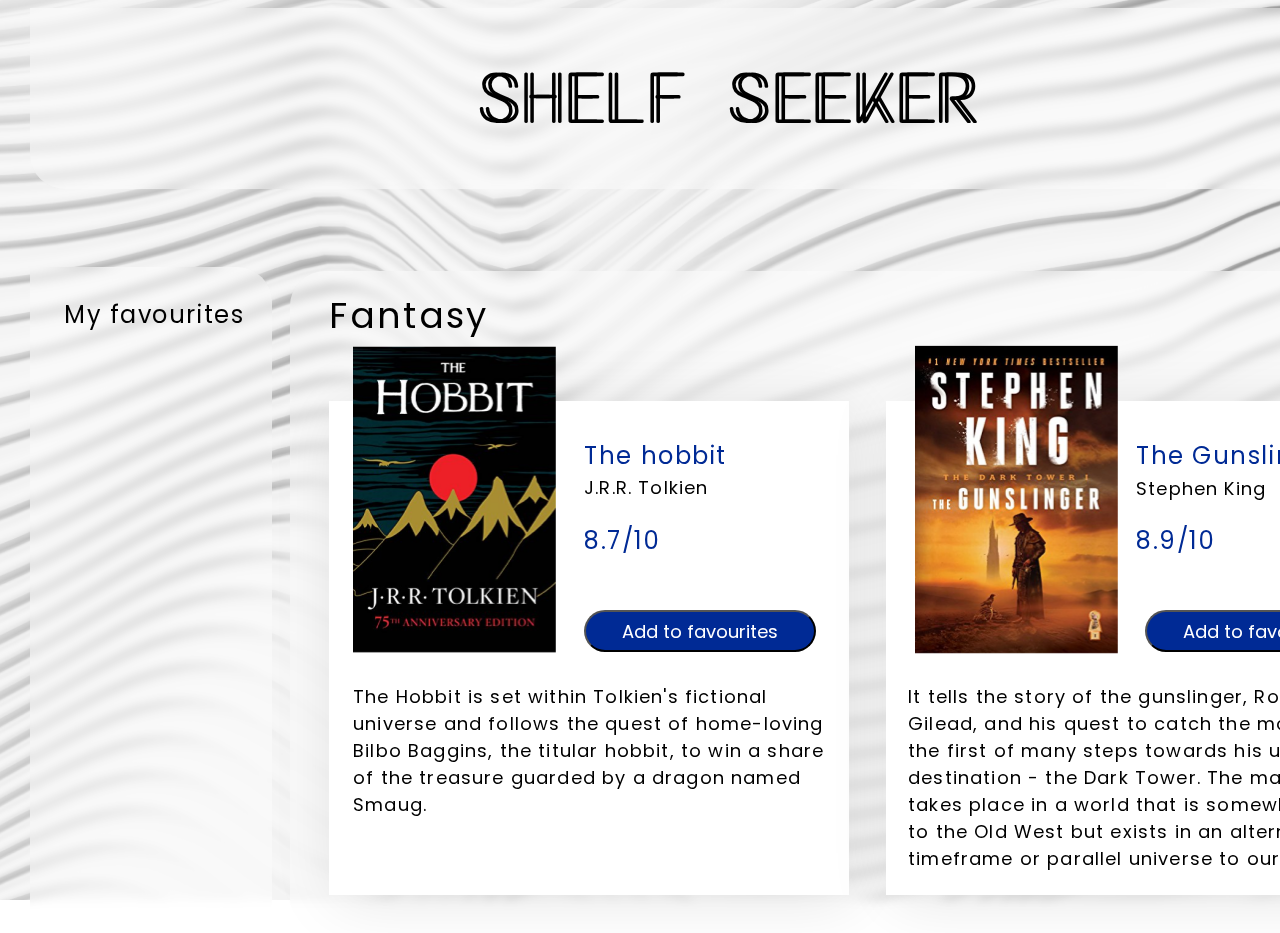
<file: index.html>
<!DOCTYPE html>
<html lang="en">
<head>
	<meta charset="UTF-8">
	<meta name="viewport" content="width=device-width, initial-scale=1.0">
	<title>Document</title>
	<link rel="preconnect" href="https://fonts.googleapis.com">
<link rel="preconnect" href="https://fonts.gstatic.com" crossorigin>
<link href="https://fonts.googleapis.com/css2?family=Text+Me+One&display=swap" rel="stylesheet">
<link href="https://fonts.googleapis.com/css2?family=Poppins&display=swap" rel="stylesheet">
	<link rel="stylesheet" href="css.css">
	<script type="text/javascript"src="js.js"></script>
</head>
<body>
	<div class="headbar"></div>
	<span id="ss1">SHELF SEEKER</span><span id="ss2">SHELF SEEKER</span>

	<div class="sidebar"></div>
	<a href="favourites.html" id="mf">My favourites</a>


	<div class="mainbar"></div>
	<span id="fan">Fantasy</span>
	<div class="rectangle1"></div>
	<div class="rectangle2"></div>
	<div class="img1"></div>
	<div class="img2"></div>
	<span id="name1">The hobbit</span>
	<span id="name2">The Gunslinger</span>
	<span id="au1">J.R.R. Tolkien</span>
	<span id="au2">Stephen King</span>
	<span id="rating1">8.7/10</span>
	<span id="rating2">8.9/10</span>
	<span id="des1">The Hobbit is set within Tolkien's fictional universe and follows the quest of home-loving Bilbo Baggins, the titular hobbit, to win a share of the treasure guarded by a dragon named Smaug.</span>
	<span id="des2">It tells the story of the gunslinger, Roland of Gilead, and his quest to catch the man in black, the first of many steps towards his ultimate destination - the Dark Tower. The main story takes place in a world that is somewhat similar to the Old West but exists in an alternate timeframe or parallel universe to ours.</span>
	<input type="button" value="Add to favourites" id="btn1" onclick="addFavourite1()">
	<input type="button" value="Add to favourites" id="btn2" onclick="addFavourite2()">
	

</body>
</html>
</file>
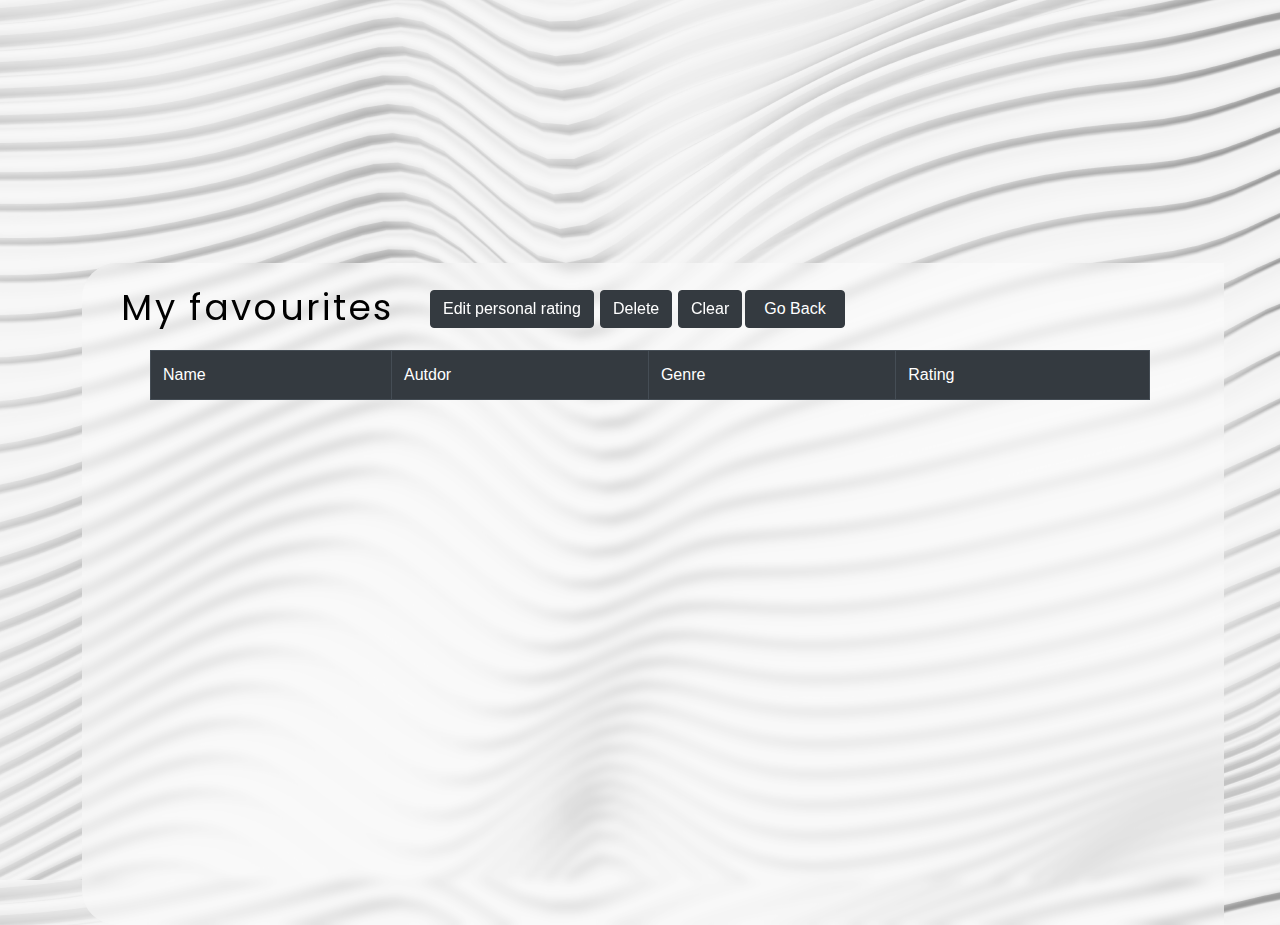
<file: favourites.html>
<!DOCTYPE html>
<html lang="en">
<head>
	<meta charset="UTF-8">
	<meta name="viewport" content="width=device-width, initial-scale=1.0">
	<title>Document</title>
	<link rel="stylesheet" href="favourites.css">
	<link rel="preconnect" href="https://fonts.googleapis.com">
<link rel="preconnect" href="https://fonts.gstatic.com" crossorigin>
<link href="https://fonts.googleapis.com/css2?family=Text+Me+One&display=swap" rel="stylesheet">
<link href="https://fonts.googleapis.com/css2?family=Poppins&display=swap" rel="stylesheet">
<link rel="stylesheet" href="https://stackpath.bootstrapcdn.com/bootstrap/4.4.1/css/bootstrap.min.css" integrity="sha384-Vkoo8x4CGsO3+Hhxv8T/Q5PaXtkKtu6ug5TOeNV6gBiFeWPGFN9MuhOf23Q9Ifjh" crossorigin="anonymous">
<script type="text/javascript" src="favourites.js"></script>
</head>
<body onload="showFavourites()">
	<div class="mainbar"></div>
	<span id="mf">My favourites</span>
	<table id="ftable" class="table table-dark">
		<tr>
			<td>Name</td><td>Autdor</td><td>Genre</td><td>Rating</td>
		</tr>
		
	</table>
			<input type="button" value="Edit personal rating"  id="edit" onclick="edit()" class="btn btn-dark">&nbsp
			<input type="button" value="Delete"  id="delete" onclick="del()" class="btn btn-dark">&nbsp
			<input type="button" value="Clear"  id="clear" onclick="cl()" class="btn btn-dark">&nbsp
			<a href="index.html" class="btn btn-dark" id="back">Go Back</a>

</body>
</html>
</file>
<file: css.css>
body{
position: absolute;
max-width: 100%;
max-height: 100%;

left: 0px;
top: 0px;
 background: url(background.png) no-repeat center center fixed; 
  -webkit-background-size: cover;
  -moz-background-size: cover;
  -o-background-size: cover;
  background-size: cover;

}
.headbar{
position: absolute;
width: 1402px;
height: 181px;
left: 22px;
top: 0px;

background: rgba(255, 255, 255, 0.4);
backdrop-filter: blur(5px);
/* Note: backdrop-filter has minimal browser support */

border-radius: 0px 0px 35px 35px;
}
.sidebar{
position: absolute;
width: 242px;
height: 666px;
left: 22px;
top: 259px;

background: rgba(255, 255, 255, 0.4);
backdrop-filter: blur(5px);
/* Note: backdrop-filter has minimal browser support */

border-radius: 0px 35px 35px 0px;
}

.mainbar{
	position: absolute;
width: 1142px;
height: 662px;
left: 282px;
top: 263px;

background: rgba(255, 255, 255, 0.4);
backdrop-filter: blur(5px);
/* Note: backdrop-filter has minimal browser support */

border-radius: 35px 0px 0px 35px;
}
#ss1{
position: absolute;
width: 504px;
height: 152px;
left: 474px;
top: 14px;

font-family: Text Me One;
font-style: normal;
font-weight: normal;
font-size: 72px;
line-height: 88px;
display: flex;
align-items: center;
letter-spacing: 0.065em;

color: #000000;

}
#ss2{
position: absolute;
width: 504px;
height: 152px;
left: 468px;
top: 14px;

font-family: Text Me One;
font-style: normal;
font-weight: normal;
font-size: 72px;
line-height: 88px;
display: flex;
align-items: center;
letter-spacing: 0.065em;

color: #000000;
}
#mf{
	position: absolute;
width: 208px;
height: 40px;
left: 56px;
top: 287px;

font-family: Poppins;
font-style: normal;
font-weight: normal;
font-size: 24px;
line-height: 36px;
display: flex;
align-items: center;
letter-spacing: 0.065em;

color: #000000;
text-decoration: none;
}
#fan{
	position: absolute;
width: 408.01px;
height: 89px;
left: 321.31px;
top: 263px;

font-family: Poppins;
font-style: normal;
font-weight: normal;
font-size: 36px;
line-height: 54px;
display: flex;
align-items: center;
letter-spacing: 0.065em;

color: #000000;
}
.rectangle1{
	position: absolute;
width: 519.5px;
height: 493.86px;
left: 321.31px;
top: 393.14px;

background: #FFFFFF;
box-shadow: 6px 6px 60px rgba(0, 0, 0, 0.1);
}
.rectangle2{
	position: absolute;
width: 519.5px;
height: 493.86px;
left: 877.61px;
top: 393.14px;

background: #FFFFFF;
box-shadow: 6px 6px 60px rgba(0, 0, 0, 0.1);
}
.img1{
	position: absolute;
width: 203.47px;
height: 433.13px;
left: 345px;
top: 275px;

background: url(hobbit.png);
}
.img2{
	position: absolute;
width: 203.47px;
height: 433.13px;
left: 907px;
top: 275px;

background: url(gunslinger.png);
}
#name1{
position: absolute;
width: 189.97px;
height: 107.08px;
left: 576.38px;
top: 394.73px;

font-family: Poppins;
font-style: normal;
font-weight: normal;
font-size: 24px;
line-height: 36px;
display: flex;
align-items: center;
letter-spacing: 0.065em;

color: #002A95;

}
#name2{
	position: absolute;
width: 208px;
height: 108px;
left: 1128px;
top: 394px;

font-family: Poppins;
font-style: normal;
font-weight: normal;
font-size: 24px;
line-height: 36px;
display: flex;
align-items: center;
letter-spacing: 0.065em;

color: #002A95;
}
#au1{
	
position: absolute;
width: 189.97px;
height: 107.08px;
left: 576px;
top: 426px;

font-family: Poppins;
font-style: normal;
font-weight: normal;
font-size: 18px;
line-height: 27px;
display: flex;
align-items: center;
letter-spacing: 0.065em;

color: #000000;
}
#au2{
	position: absolute;
width: 189.97px;
height: 107.08px;
left: 1128px;
top: 427px;

font-family: Poppins;
font-style: normal;
font-weight: normal;
font-size: 18px;
line-height: 27px;
display: flex;
align-items: center;
letter-spacing: 0.065em;

color: #000000;
}
#rating1{
	position: absolute;
width: 78.62px;
height: 86.95px;
left: 576px;
top: 490px;

font-family: Poppins;
font-style: normal;
font-weight: normal;
font-size: 24px;
line-height: 36px;
display: flex;
align-items: center;
letter-spacing: 0.065em;

color: #002A95;
}
#rating2{
	position: absolute;
width: 78.62px;
height: 86.95px;
left: 1128px;
top: 490px;

font-family: Poppins;
font-style: normal;
font-weight: normal;
font-size: 24px;
line-height: 36px;
display: flex;
align-items: center;
letter-spacing: 0.065em;

color: #002A95;
}
#des1{
	position: absolute;
width: 473px;
height: 173px;
left: 345px;
top: 656px;

font-family: Poppins;
font-style: normal;
font-weight: normal;
font-size: 18px;
line-height: 27px;
display: flex;
align-items: center;
letter-spacing: 0.065em;

color: #000000;
}
#des2{
	position: absolute;
width: 501px;
height: 208px;
left: 900px;
top: 665px;

font-family: Poppins;
font-style: normal;
font-weight: normal;
font-size: 18px;
line-height: 27px;
display: flex;
align-items: center;
letter-spacing: 0.065em;

color: #000000;
}
#btn1{
	position: absolute;
width: 232px;
height: 42px;
left: 576px;
top: 602px;

background: #002A95;
border-radius: 30px;
color: white;
font-family: Poppins;
font-style: normal;
font-weight: normal;
font-size: 18px;
line-height: 27px;

text-align: center;

}
#btn2{
position: absolute;
width: 231px;
height: 42px;
left: 1137px;
top: 602px;

background: #002A95;
border-radius: 30px;
color: white;
font-family: Poppins;
font-style: normal;
font-weight: normal;
font-size: 18px;
line-height: 27px;

text-align: center;

}
</file>
<file: favourites.css>
#mf{
	position: absolute;
width: 408.01px;
height: 89px;
left: 121.31px;
top: 263px;

font-family: Poppins;
font-style: normal;
font-weight: normal;
font-size: 36px;
line-height: 54px;
display: flex;
align-items: center;
letter-spacing: 0.065em;

color: #000000;
}
body{
position: absolute;
max-width: 100%;
max-height: 100%;

left: 0px;
top: 0px;

background: url(background.png);
}
.mainbar{
	position: absolute;
width: 1142px;
height: 662px;
left: 82px;
top: 263px;

background: rgba(255, 255, 255, 0.4);
backdrop-filter: blur(5px);
/* Note: backdrop-filter has minimal browser support */

border-radius: 35px 0px 0px 35px;
}
table,td{
 border: 1px solid black;
}
#ftable{
	position: absolute;
	top: 350px;
	left: 150px;
	width: 1000px;
}
#edit{
position: absolute;
top:290px;
left: 430px;
}
#delete{
	position: absolute;
top:290px;
left: 600px;

}
#clear{
	position: absolute;
top:290px;
left: 678px;

}
#back{
	position: absolute;
top:290px;
left: 745px;
width: 100px;
}
</file>
